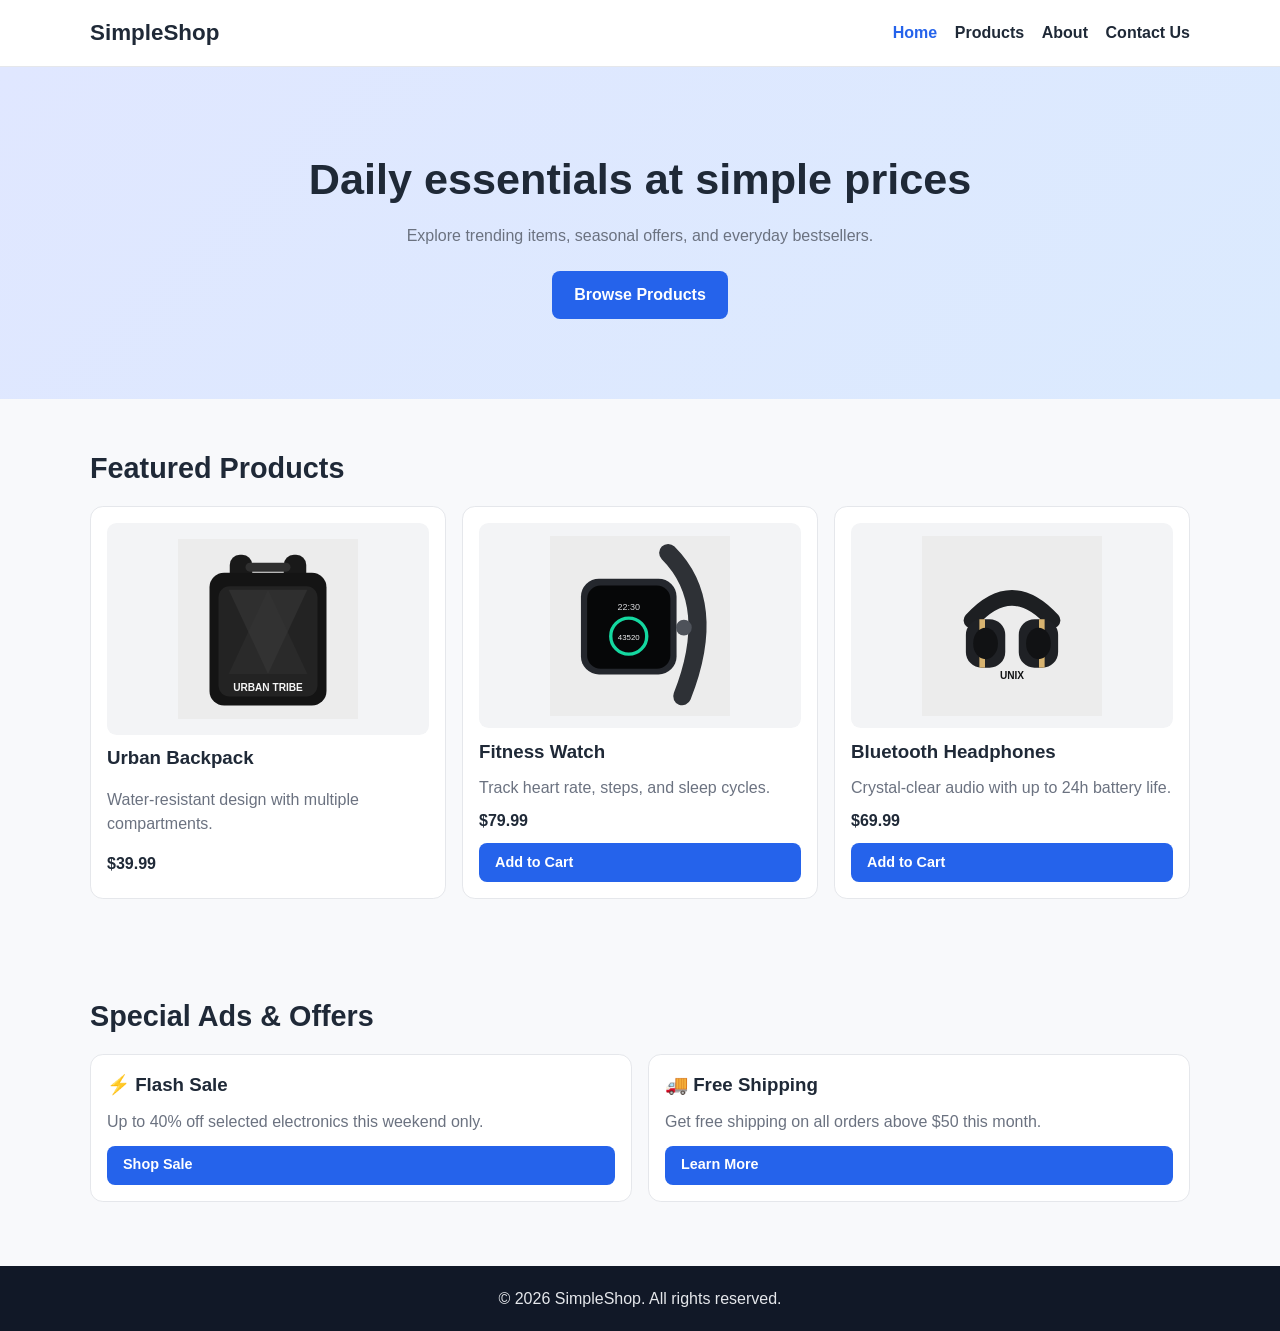
<file: index.html>
<!DOCTYPE html>
<html lang="en">
  <head>
    <meta charset="UTF-8" />
    <meta name="viewport" content="width=device-width, initial-scale=1.0" />
    <title>SimpleShop | Home</title>
    <link rel="stylesheet" href="styles.css" />
  </head>
  <body>
    <header class="topbar">
      <div class="container topbar-content">
        <h1 class="logo">SimpleShop</h1>
        <nav>
          <ul class="nav-links">
            <li><a class="active" href="index.html">Home</a></li>
            <li><a href="products.html">Products</a></li>
            <li><a href="about.html">About</a></li>
            <li><a href="contact.html">Contact Us</a></li>

          </ul>
        </nav>
      </div>
    </header>

    <main>
      <section class="hero">
        <div class="container hero-content">
          <h2>Daily essentials at simple prices</h2>
          <p>Explore trending items, seasonal offers, and everyday bestsellers.</p>
          <a class="btn" href="products.html">Browse Products</a>
        </div>
      </section>

      <section class="container section-space">
        <h2>Featured Products</h2>
        <div class="product-grid">
          <article class="card">
            <div class="product-image"><img src="assets/backpack.svg" alt="Urban Backpack" /></div>
            <h3>Urban Backpack</h3>
            <p>Water-resistant design with multiple compartments.</p>
            <strong>$39.99</strong>

          </article>
          <article class="card">
            <div class="product-image"><img src="assets/watch.svg" alt="Fitness Watch" /></div>
            <h3>Fitness Watch</h3>
            <p>Track heart rate, steps, and sleep cycles.</p>
            <strong>$79.99</strong>
            <a class="btn small" href="checkout.html">Add to Cart</a>
          </article>
          <article class="card">
            <div class="product-image"><img src="assets/headphones.svg" alt="Bluetooth Headphones" /></div>
            <h3>Bluetooth Headphones</h3>
            <p>Crystal-clear audio with up to 24h battery life.</p>
            <strong>$69.99</strong>
            <a class="btn small" href="checkout.html">Add to Cart</a>
          </article>
        </div>
      </section>

      <section class="container section-space">
        <h2>Special Ads & Offers</h2>
        <div class="ad-grid">
          <article class="ad-card">
            <h3>⚡ Flash Sale</h3>
            <p>Up to 40% off selected electronics this weekend only.</p>
            <a class="btn small" href="products.html">Shop Sale</a>
          </article>
          <article class="ad-card">
            <h3>🚚 Free Shipping</h3>
            <p>Get free shipping on all orders above $50 this month.</p>
            <a class="btn small" href="contact.html">Learn More</a>
          </article>
        </div>
      </section>
    </main>

    <footer class="footer">
      <div class="container">
        <p>&copy; 2026 SimpleShop. All rights reserved.</p>
      </div>
    </footer>
  </body>
</html>
</file>
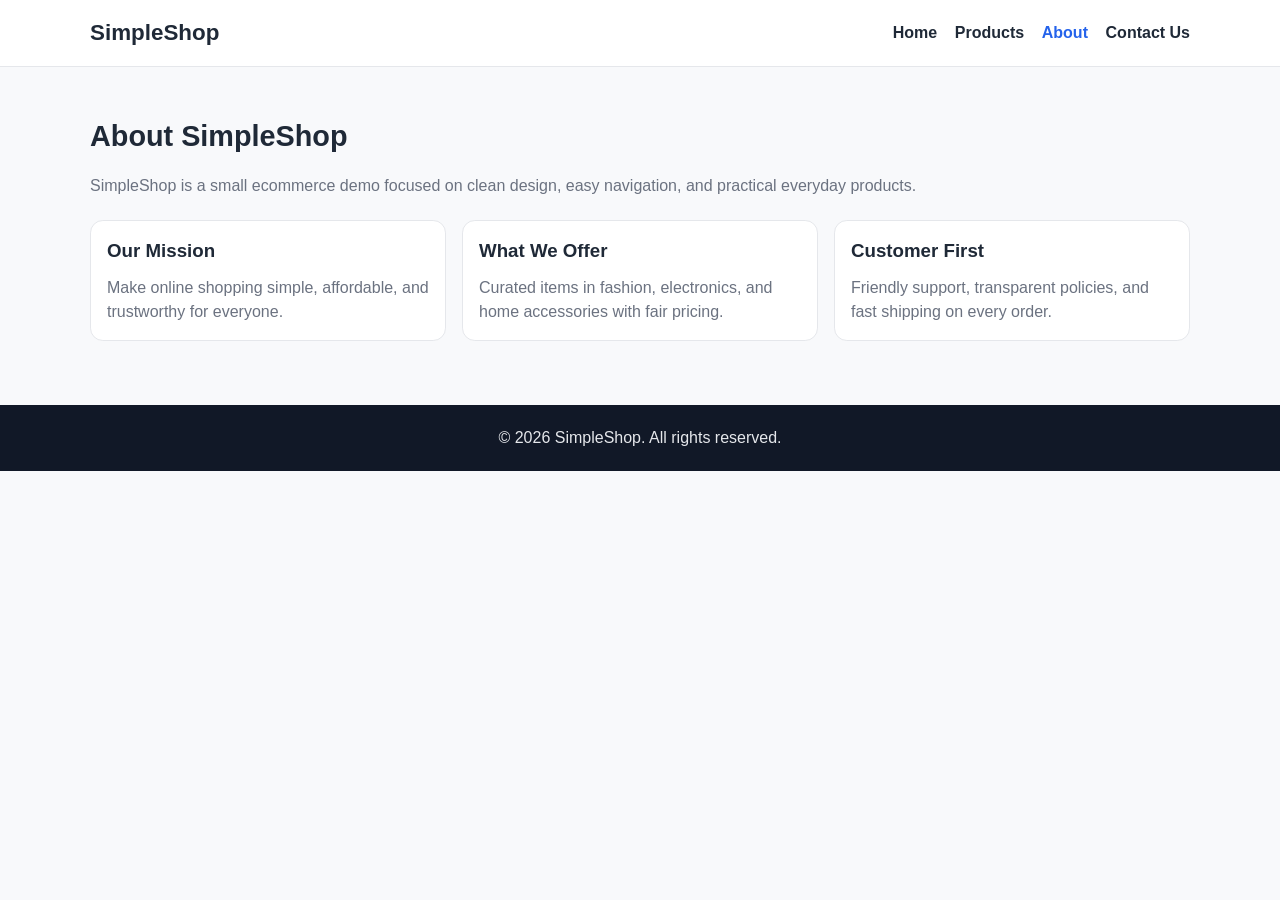
<file: about.html>
<!DOCTYPE html>
<html lang="en">
  <head>
    <meta charset="UTF-8" />
    <meta name="viewport" content="width=device-width, initial-scale=1.0" />
    <title>SimpleShop | About</title>
    <link rel="stylesheet" href="styles.css" />
  </head>
  <body>
    <header class="topbar">
      <div class="container topbar-content">
        <h1 class="logo">SimpleShop</h1>
        <nav>
          <ul class="nav-links">
            <li><a href="index.html">Home</a></li>
            <li><a href="products.html">Products</a></li>
            <li><a class="active" href="about.html">About</a></li>
            <li><a href="contact.html">Contact Us</a></li>

          </ul>
        </nav>
      </div>
    </header>

    <main class="container section-space">
      <h2>About SimpleShop</h2>
      <p class="section-intro">
        SimpleShop is a small ecommerce demo focused on clean design, easy navigation, and practical everyday products.
      </p>

      <div class="info-grid">
        <article class="info-card">
          <h3>Our Mission</h3>
          <p>Make online shopping simple, affordable, and trustworthy for everyone.</p>
        </article>
        <article class="info-card">
          <h3>What We Offer</h3>
          <p>Curated items in fashion, electronics, and home accessories with fair pricing.</p>
        </article>
        <article class="info-card">
          <h3>Customer First</h3>
          <p>Friendly support, transparent policies, and fast shipping on every order.</p>
        </article>
      </div>
    </main>

    <footer class="footer">
      <div class="container"><p>&copy; 2026 SimpleShop. All rights reserved.</p></div>
    </footer>
  </body>
</html>
</file>
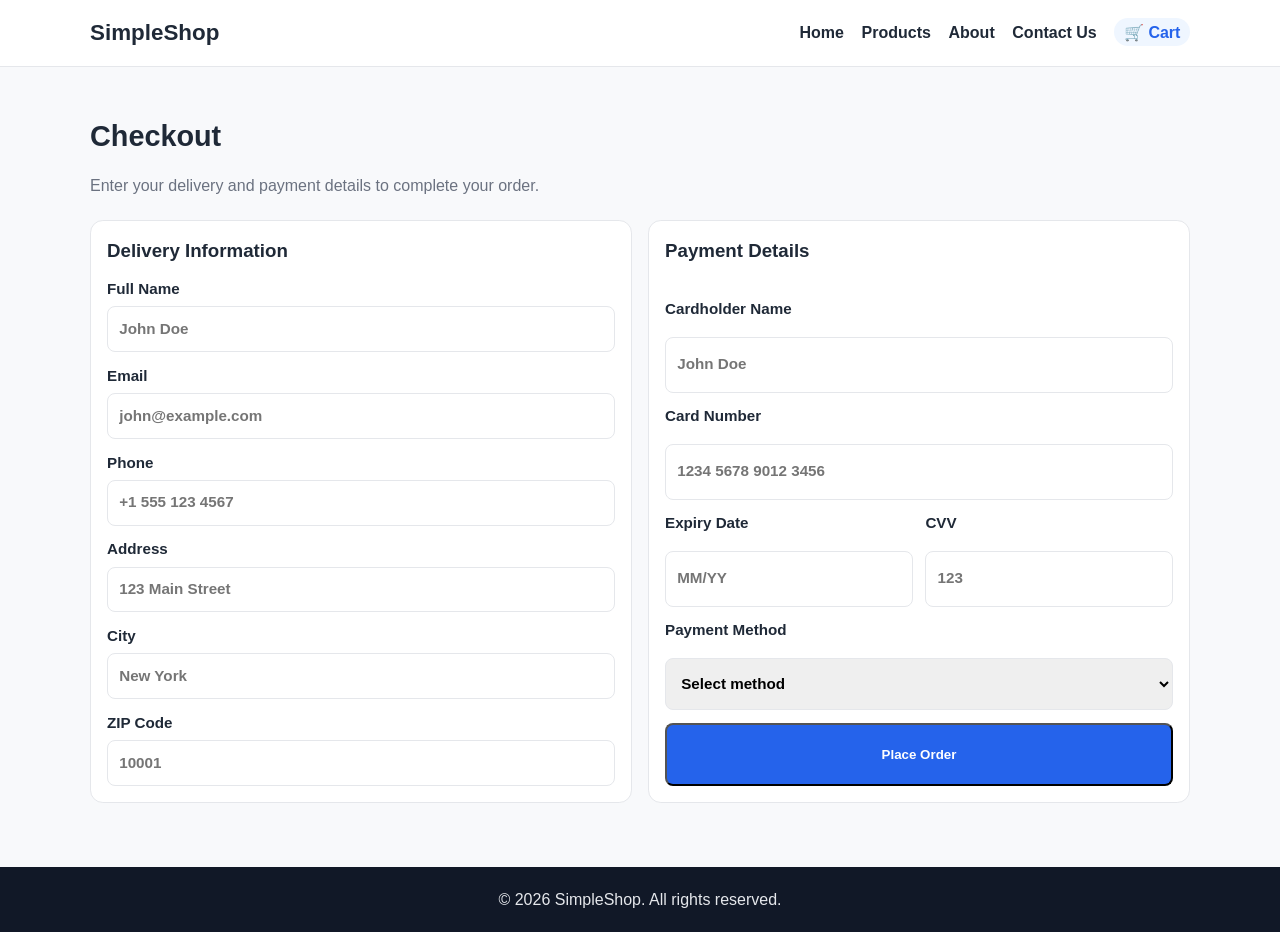
<file: checkout.html>
<!DOCTYPE html>
<html lang="en">
  <head>
    <meta charset="UTF-8" />
    <meta name="viewport" content="width=device-width, initial-scale=1.0" />
    <title>SimpleShop | Checkout</title>
    <link rel="stylesheet" href="styles.css" />
  </head>
  <body>
    <header class="topbar">
      <div class="container topbar-content">
        <h1 class="logo">SimpleShop</h1>
        <nav>
          <ul class="nav-links">
            <li><a href="index.html">Home</a></li>
            <li><a href="products.html">Products</a></li>
            <li><a href="about.html">About</a></li>
            <li><a href="contact.html">Contact Us</a></li>
            <li><a class="active cart-link" href="checkout.html" aria-label="Cart">🛒 Cart</a></li>
          </ul>
        </nav>
      </div>
    </header>

    <main class="container section-space">
      <h2>Checkout</h2>
      <p class="section-intro">Enter your delivery and payment details to complete your order.</p>

      <form class="checkout-form">
        <section class="form-card">
          <h3>Delivery Information</h3>
          <label>Full Name<input type="text" placeholder="John Doe" required /></label>
          <label>Email<input type="email" placeholder="john@example.com" required /></label>
          <label>Phone<input type="tel" placeholder="+1 555 123 4567" required /></label>
          <label>Address<input type="text" placeholder="123 Main Street" required /></label>
          <label>City<input type="text" placeholder="New York" required /></label>
          <label>ZIP Code<input type="text" placeholder="10001" required /></label>
        </section>

        <section class="form-card">
          <h3>Payment Details</h3>
          <label>Cardholder Name<input type="text" placeholder="John Doe" required /></label>
          <label>Card Number<input type="text" placeholder="1234 5678 9012 3456" required /></label>
          <div class="split-fields">
            <label>Expiry Date<input type="text" placeholder="MM/YY" required /></label>
            <label>CVV<input type="password" placeholder="123" required /></label>
          </div>
          <label>Payment Method
            <select required>
              <option value="">Select method</option>
              <option>Credit Card</option>
              <option>Debit Card</option>
              <option>Cash on Delivery</option>
            </select>
          </label>
          <button type="submit" class="btn">Place Order</button>
        </section>
      </form>
    </main>

    <footer class="footer">
      <div class="container"><p>&copy; 2026 SimpleShop. All rights reserved.</p></div>
    </footer>
  </body>
</html>
</file>
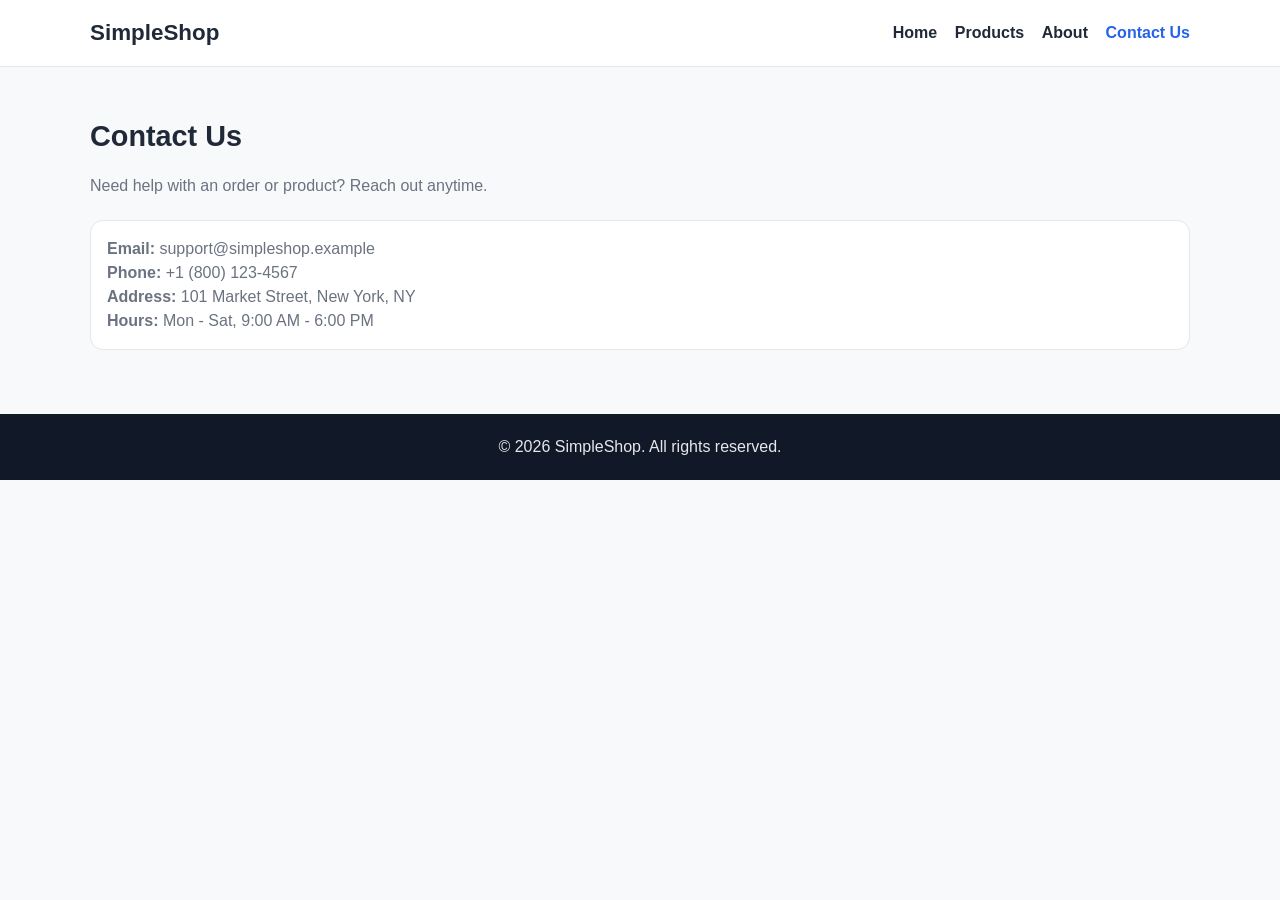
<file: contact.html>
<!DOCTYPE html>
<html lang="en">
  <head>
    <meta charset="UTF-8" />
    <meta name="viewport" content="width=device-width, initial-scale=1.0" />
    <title>SimpleShop | Contact Us</title>
    <link rel="stylesheet" href="styles.css" />
  </head>
  <body>
    <header class="topbar">
      <div class="container topbar-content">
        <h1 class="logo">SimpleShop</h1>
        <nav>
          <ul class="nav-links">
            <li><a href="index.html">Home</a></li>
            <li><a href="products.html">Products</a></li>
            <li><a href="about.html">About</a></li>
            <li><a class="active" href="contact.html">Contact Us</a></li>

          </ul>
        </nav>
      </div>
    </header>

    <main class="container section-space">
      <h2>Contact Us</h2>
      <p class="section-intro">Need help with an order or product? Reach out anytime.</p>

      <div class="contact-card">
        <p><strong>Email:</strong> support@simpleshop.example</p>
        <p><strong>Phone:</strong> +1 (800) 123-4567</p>
        <p><strong>Address:</strong> 101 Market Street, New York, NY</p>
        <p><strong>Hours:</strong> Mon - Sat, 9:00 AM - 6:00 PM</p>
      </div>
    </main>

    <footer class="footer">
      <div class="container"><p>&copy; 2026 SimpleShop. All rights reserved.</p></div>
    </footer>
  </body>
</html>
</file>
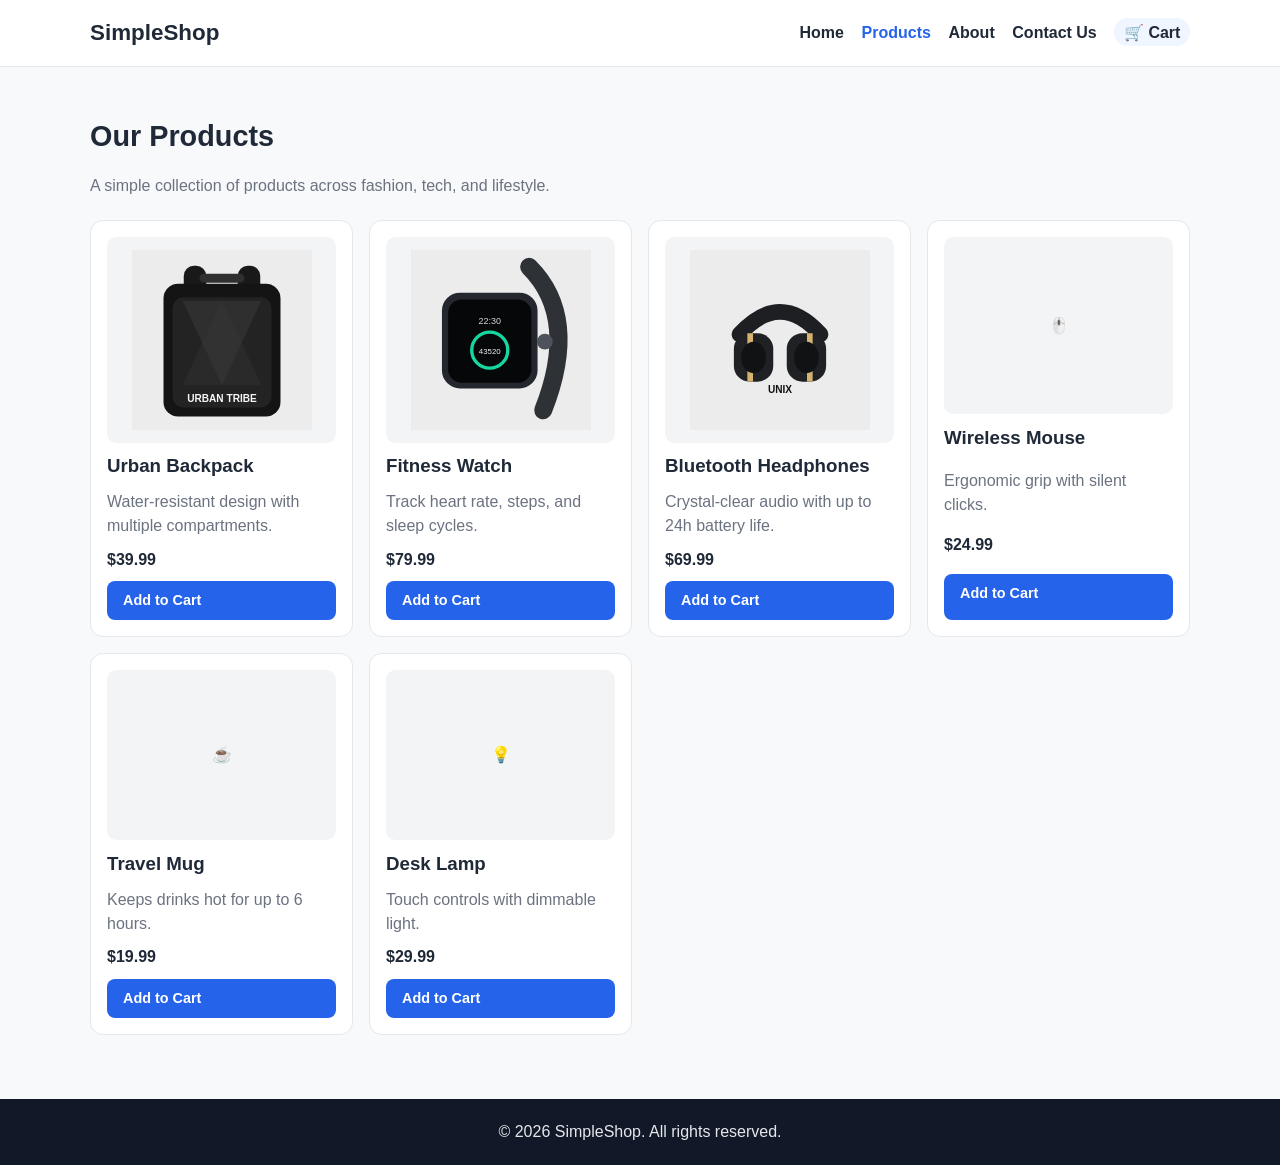
<file: products.html>
<!DOCTYPE html>
<html lang="en">
  <head>
    <meta charset="UTF-8" />
    <meta name="viewport" content="width=device-width, initial-scale=1.0" />
    <title>SimpleShop | Products</title>
    <link rel="stylesheet" href="styles.css" />
  </head>
  <body>
    <header class="topbar">
      <div class="container topbar-content">
        <h1 class="logo">SimpleShop</h1>
        <nav>
          <ul class="nav-links">
            <li><a href="index.html">Home</a></li>
            <li><a class="active" href="products.html">Products</a></li>
            <li><a href="about.html">About</a></li>
            <li><a href="contact.html">Contact Us</a></li>
            <li><a class="cart-link" href="checkout.html" aria-label="Cart">🛒 Cart</a></li>
          </ul>
        </nav>
      </div>
    </header>

    <main class="container section-space">
      <h2>Our Products</h2>
      <p class="section-intro">A simple collection of products across fashion, tech, and lifestyle.</p>
      <div class="product-grid">
        <article class="card"><div class="product-image"><img src="assets/backpack.svg" alt="Urban Backpack" /></div><h3>Urban Backpack</h3><p>Water-resistant design with multiple compartments.</p><strong>$39.99</strong><a class="btn small" href="checkout.html">Add to Cart</a></article>
        <article class="card"><div class="product-image"><img src="assets/watch.svg" alt="Fitness Watch" /></div><h3>Fitness Watch</h3><p>Track heart rate, steps, and sleep cycles.</p><strong>$79.99</strong><a class="btn small" href="checkout.html">Add to Cart</a></article>
        <article class="card"><div class="product-image"><img src="assets/headphones.svg" alt="Bluetooth Headphones" /></div><h3>Bluetooth Headphones</h3><p>Crystal-clear audio with up to 24h battery life.</p><strong>$69.99</strong><a class="btn small" href="checkout.html">Add to Cart</a></article>
        <article class="card"><div class="product-image">🖱️</div><h3>Wireless Mouse</h3><p>Ergonomic grip with silent clicks.</p><strong>$24.99</strong><a class="btn small" href="checkout.html">Add to Cart</a></article>
        <article class="card"><div class="product-image">☕</div><h3>Travel Mug</h3><p>Keeps drinks hot for up to 6 hours.</p><strong>$19.99</strong><a class="btn small" href="checkout.html">Add to Cart</a></article>
        <article class="card"><div class="product-image">💡</div><h3>Desk Lamp</h3><p>Touch controls with dimmable light.</p><strong>$29.99</strong><a class="btn small" href="checkout.html">Add to Cart</a></article>
      </div>
    </main>

    <footer class="footer">
      <div class="container"><p>&copy; 2026 SimpleShop. All rights reserved.</p></div>
    </footer>
  </body>
</html>
</file>
<file: styles.css>
:root {
  --bg: #f8f9fb;
  --card: #ffffff;
  --text: #1f2937;
  --muted: #6b7280;
  --primary: #2563eb;
  --primary-dark: #1d4ed8;
  --border: #e5e7eb;
}

* {
  box-sizing: border-box;
  margin: 0;
  padding: 0;
}

body {
  font-family: Arial, Helvetica, sans-serif;
  color: var(--text);
  background: var(--bg);
  line-height: 1.5;
}

.container {
  width: min(1100px, 92%);
  margin: 0 auto;
}

.section-space {
  padding: 3rem 0;
}

.topbar {
  background: var(--card);
  border-bottom: 1px solid var(--border);
  position: sticky;
  top: 0;
}

.topbar-content {
  display: flex;
  justify-content: space-between;
  align-items: center;
  padding: 1rem 0;
}

.logo {
  font-size: 1.4rem;
}

.nav-links {
  display: flex;
  gap: 1.1rem;
  list-style: none;
}

.nav-links a {
  text-decoration: none;
  color: var(--text);
  font-weight: 600;
}

.nav-links .active {
  color: var(--primary);
}

.hero {
  background: linear-gradient(135deg, #e0e7ff 0%, #dbeafe 100%);
  padding: 5rem 0;
  text-align: center;
}

.hero-content h2 {
  font-size: clamp(1.8rem, 5vw, 2.7rem);
  margin-bottom: 0.8rem;
}

.hero-content p,
.section-intro {
  color: var(--muted);
  margin-bottom: 1.4rem;
}

h2 {
  font-size: 1.8rem;
  margin-bottom: 1rem;
}

.btn {
  display: inline-block;
  background: var(--primary);
  color: white;
  padding: 0.75rem 1.4rem;
  border-radius: 0.5rem;
  text-decoration: none;
  font-weight: 700;
}

.btn:hover {
  background: var(--primary-dark);
}

.btn.small {
  padding: 0.55rem 1rem;
  font-size: 0.9rem;
}

.product-grid,
.ad-grid,
.info-grid {
  display: grid;
  gap: 1rem;
}

.product-grid {
  grid-template-columns: repeat(auto-fit, minmax(220px, 1fr));
}

.ad-grid,
.info-grid {
  grid-template-columns: repeat(auto-fit, minmax(260px, 1fr));
}

.card,
.ad-card,
.info-card,
.contact-card {
  background: var(--card);
  border: 1px solid var(--border);
  border-radius: 0.8rem;
  padding: 1rem;
}

.card {
  display: grid;
  gap: 0.6rem;
}

.product-image {
  background: #f3f4f6;
  border-radius: 0.6rem;
  padding: 0.8rem;
  text-align: center;
  min-height: 170px;
  display: grid;
  place-items: center;
}

.product-image img {
  width: 100%;
  max-width: 180px;
  height: auto;
  object-fit: contain;
}

.card p,
.ad-card p,
.info-card p,
.contact-card p {
  color: var(--muted);
}

.ad-card,
.info-card {
  display: grid;
  gap: 0.7rem;
}

.footer {
  background: #111827;
  color: #e5e7eb;
  padding: 1.3rem 0;
  text-align: center;
  margin-top: 1rem;
}

@media (max-width: 640px) {
  .topbar-content {
    flex-direction: column;
    gap: 0.8rem;
  }

  .nav-links {
    flex-wrap: wrap;
    justify-content: center;
  }
}


.cart-link {
  background: #eff6ff;
  padding: 0.35rem 0.6rem;
  border-radius: 999px;
}

.checkout-form {
  display: grid;
  grid-template-columns: repeat(auto-fit, minmax(280px, 1fr));
  gap: 1rem;
}

.form-card {
  background: var(--card);
  border: 1px solid var(--border);
  border-radius: 0.8rem;
  padding: 1rem;
  display: grid;
  gap: 0.8rem;
}

.form-card label {
  display: grid;
  gap: 0.35rem;
  font-weight: 600;
  font-size: 0.95rem;
}

.form-card input,
.form-card select {
  border: 1px solid var(--border);
  border-radius: 0.5rem;
  padding: 0.65rem 0.7rem;
  font: inherit;
}

.split-fields {
  display: grid;
  grid-template-columns: 1fr 1fr;
  gap: 0.8rem;
}
</file>
